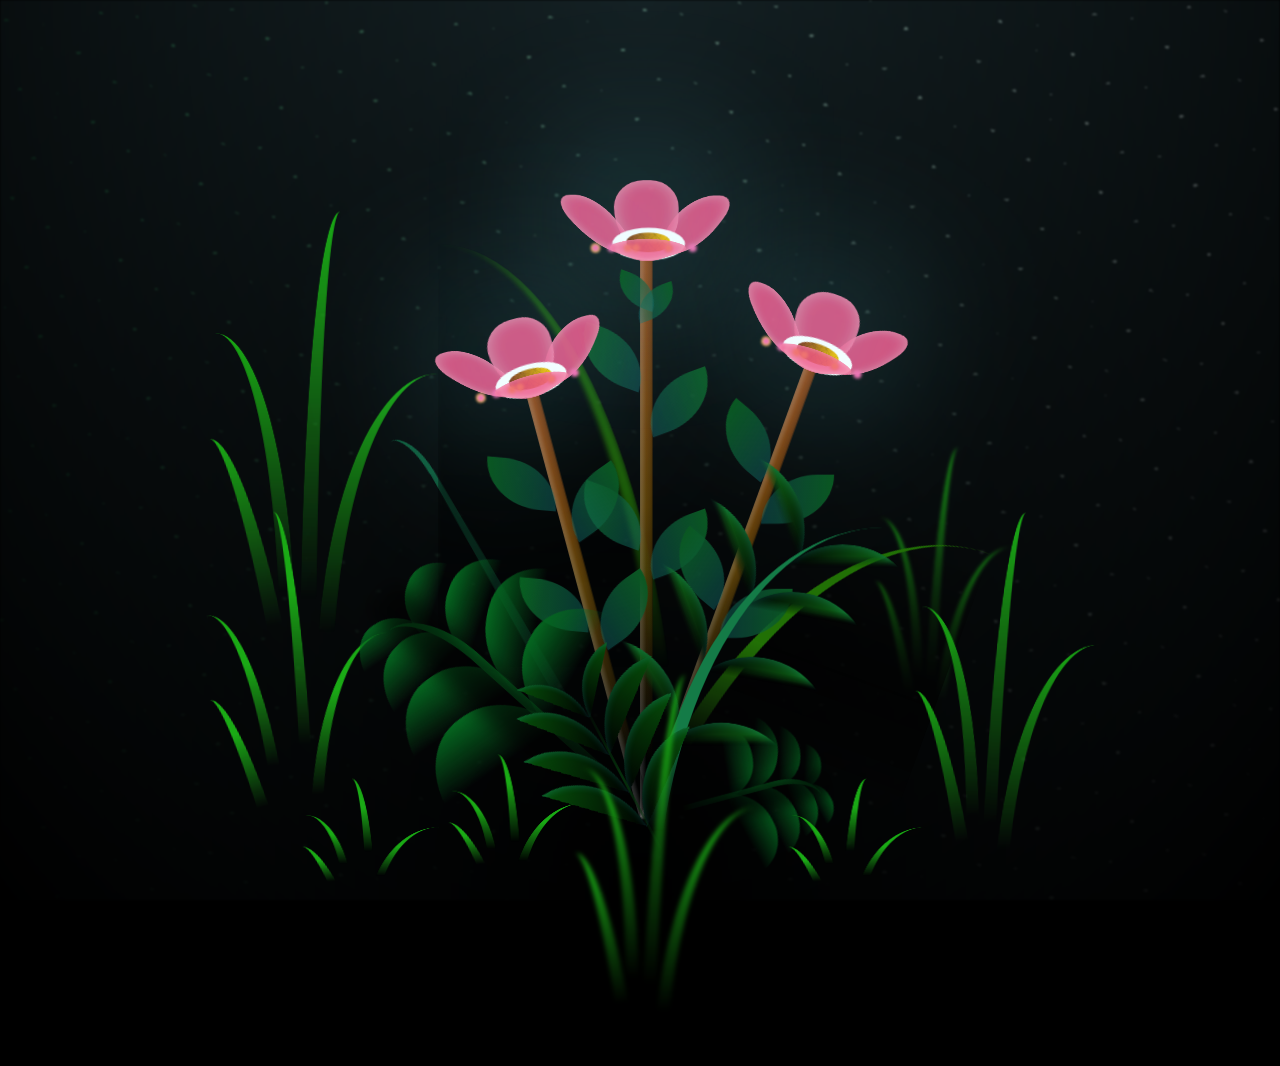
<file: index.html>
<!DOCTYPE html>
<html lang="en">
<head>
    <meta charset="UTF-8">
    <meta http-equiv="X-UA-Compatible" content="IE=edge">
    <meta name="viewport" content="width=device-width, initial-scale=1.0">
    <link rel="stylesheet" href="css/main.css">
    <link rel="icon" href="img/flowers.png" type="image/x-icon">
    <title>flowers</title>
</head>
<body class="container">
    <div class="night"></div>
    <div class="flowers">
      <div class="flower flower--1">
        <div class="flower__leafs flower__leafs--1">
          <div class="flower__leaf flower__leaf--1"></div>
          <div class="flower__leaf flower__leaf--2"></div>
          <div class="flower__leaf flower__leaf--3"></div>
          <div class="flower__leaf flower__leaf--4"></div>
          <div class="flower__white-circle"></div>
  
          <div class="flower__light flower__light--1"></div>
          <div class="flower__light flower__light--2"></div>
          <div class="flower__light flower__light--3"></div>
          <div class="flower__light flower__light--4"></div>
          <div class="flower__light flower__light--5"></div>
          <div class="flower__light flower__light--6"></div>
          <div class="flower__light flower__light--7"></div>
          <div class="flower__light flower__light--8"><span style="color: white;"></span></div>
  
        </div>
        <div class="flower__line">
          <div class="flower__line__leaf flower__line__leaf--1"></div>
          <div class="flower__line__leaf flower__line__leaf--2"></div>
          <div class="flower__line__leaf flower__line__leaf--3"></div>
          <div class="flower__line__leaf flower__line__leaf--4"></div>
          <div class="flower__line__leaf flower__line__leaf--5"></div>
          <div class="flower__line__leaf flower__line__leaf--6"></div>
        </div>
      </div>
  
      <div class="flower flower--2">
        <div class="flower__leafs flower__leafs--2">
          <div class="flower__leaf flower__leaf--1"></div>
          <div class="flower__leaf flower__leaf--2"></div>
          <div class="flower__leaf flower__leaf--3"></div>
          <div class="flower__leaf flower__leaf--4"></div>
          <div class="flower__white-circle"></div>
  
          <div class="flower__light flower__light--1"></div>
          <div class="flower__light flower__light--2"></div>
          <div class="flower__light flower__light--3"></div>
          <div class="flower__light flower__light--4"></div>
          <div class="flower__light flower__light--5"></div>
          <div class="flower__light flower__light--6"></div>
          <div class="flower__light flower__light--7"></div>
          <div class="flower__light flower__light--8"></div>
  
        </div>
        <div class="flower__line">
          <div class="flower__line__leaf flower__line__leaf--1"></div>
          <div class="flower__line__leaf flower__line__leaf--2"></div>
          <div class="flower__line__leaf flower__line__leaf--3"></div>
          <div class="flower__line__leaf flower__line__leaf--4"></div>
        </div>
      </div>
  
      <div class="flower flower--3">
        <div class="flower__leafs flower__leafs--3">
          <div class="flower__leaf flower__leaf--1"></div>
          <div class="flower__leaf flower__leaf--2"></div>
          <div class="flower__leaf flower__leaf--3"></div>
          <div class="flower__leaf flower__leaf--4"></div>
          <div class="flower__white-circle"></div>
  
          <div class="flower__light flower__light--1"></div>
          <div class="flower__light flower__light--2"></div>
          <div class="flower__light flower__light--3"></div>
          <div class="flower__light flower__light--4"></div>
          <div class="flower__light flower__light--5"></div>
          <div class="flower__light flower__light--6"></div>
          <div class="flower__light flower__light--7"></div>
          <div class="flower__light flower__light--8"></div>
  
        </div>
        <div class="flower__line">
          <div class="flower__line__leaf flower__line__leaf--1"></div>
          <div class="flower__line__leaf flower__line__leaf--2"></div>
          <div class="flower__line__leaf flower__line__leaf--3"></div>
          <div class="flower__line__leaf flower__line__leaf--4"></div>
        </div>
      </div>
  
      <div class="grow-ans" style="--d:1.2s">
        <div class="flower__g-long">
          <div class="flower__g-long__top"></div>
          <div class="flower__g-long__bottom"></div>
        </div>
      </div>
  
      <div class="growing-grass">
        <div class="flower__grass flower__grass--1">
          <div class="flower__grass--top"></div>
          <div class="flower__grass--bottom"></div>
          <div class="flower__grass__leaf flower__grass__leaf--1"></div>
          <div class="flower__grass__leaf flower__grass__leaf--2"></div>
          <div class="flower__grass__leaf flower__grass__leaf--3"></div>
          <div class="flower__grass__leaf flower__grass__leaf--4"></div>
          <div class="flower__grass__leaf flower__grass__leaf--5"></div>
          <div class="flower__grass__leaf flower__grass__leaf--6"></div>
          <div class="flower__grass__leaf flower__grass__leaf--7"></div>
          <div class="flower__grass__leaf flower__grass__leaf--8"></div>
          <div class="flower__grass__overlay"></div>
        </div>
      </div>
  
      <div class="growing-grass">
        <div class="flower__grass flower__grass--2">
          <div class="flower__grass--top"></div>
          <div class="flower__grass--bottom"></div>
          <div class="flower__grass__leaf flower__grass__leaf--1"></div>
          <div class="flower__grass__leaf flower__grass__leaf--2"></div>
          <div class="flower__grass__leaf flower__grass__leaf--3"></div>
          <div class="flower__grass__leaf flower__grass__leaf--4"></div>
          <div class="flower__grass__leaf flower__grass__leaf--5"></div>
          <div class="flower__grass__leaf flower__grass__leaf--6"></div>
          <div class="flower__grass__leaf flower__grass__leaf--7"></div>
          <div class="flower__grass__leaf flower__grass__leaf--8"></div>
          <div class="flower__grass__overlay"></div>
        </div>
      </div>
  
      <div class="grow-ans" style="--d:2.4s">
        <div class="flower__g-right flower__g-right--1">
          <div class="leaf"></div>
        </div>
      </div>
  
      <div class="grow-ans" style="--d:2.8s">
        <div class="flower__g-right flower__g-right--2">
          <div class="leaf"></div>
        </div>
      </div>
  
      <div class="grow-ans" style="--d:2.8s">
        <div class="flower__g-front">
          <div class="flower__g-front__leaf-wrapper flower__g-front__leaf-wrapper--1">
            <div class="flower__g-front__leaf"></div>
          </div>
          <div class="flower__g-front__leaf-wrapper flower__g-front__leaf-wrapper--2">
            <div class="flower__g-front__leaf"></div>
          </div>
          <div class="flower__g-front__leaf-wrapper flower__g-front__leaf-wrapper--3">
            <div class="flower__g-front__leaf"></div>
          </div>
          <div class="flower__g-front__leaf-wrapper flower__g-front__leaf-wrapper--4">
            <div class="flower__g-front__leaf"></div>
          </div>
          <div class="flower__g-front__leaf-wrapper flower__g-front__leaf-wrapper--5">
            <div class="flower__g-front__leaf"></div>
          </div>
          <div class="flower__g-front__leaf-wrapper flower__g-front__leaf-wrapper--6">
            <div class="flower__g-front__leaf"></div>
          </div>
          <div class="flower__g-front__leaf-wrapper flower__g-front__leaf-wrapper--7">
            <div class="flower__g-front__leaf"></div>
          </div>
          <div class="flower__g-front__leaf-wrapper flower__g-front__leaf-wrapper--8">
            <div class="flower__g-front__leaf"></div>
          </div>
          <div class="flower__g-front__line"></div>
        </div>
      </div>
  
      <div class="grow-ans" style="--d:3.2s">
        <div class="flower__g-fr">
          <div class="leaf"></div>
          <div class="flower__g-fr__leaf flower__g-fr__leaf--1"></div>
          <div class="flower__g-fr__leaf flower__g-fr__leaf--2"></div>
          <div class="flower__g-fr__leaf flower__g-fr__leaf--3"></div>
          <div class="flower__g-fr__leaf flower__g-fr__leaf--4"></div>
          <div class="flower__g-fr__leaf flower__g-fr__leaf--5"></div>
          <div class="flower__g-fr__leaf flower__g-fr__leaf--6"></div>
          <div class="flower__g-fr__leaf flower__g-fr__leaf--7"></div>
          <div class="flower__g-fr__leaf flower__g-fr__leaf--8"></div>
        </div>
      </div>
  
      <div class="long-g long-g--0">
        <div class="grow-ans" style="--d:3s">
          <div class="leaf leaf--0"></div>
        </div>
        <div class="grow-ans" style="--d:2.2s">
          <div class="leaf leaf--1"></div>
        </div>
        <div class="grow-ans" style="--d:3.4s">
          <div class="leaf leaf--2"></div>
        </div>
        <div class="grow-ans" style="--d:3.6s">
          <div class="leaf leaf--3"></div>
        </div>
      </div>
  
      <div class="long-g long-g--1">
        <div class="grow-ans" style="--d:3.6s">
          <div class="leaf leaf--0"></div>
        </div>
        <div class="grow-ans" style="--d:3.8s">
          <div class="leaf leaf--1"></div>
        </div>
        <div class="grow-ans" style="--d:4s">
          <div class="leaf leaf--2"></div>
        </div>
        <div class="grow-ans" style="--d:4.2s">
          <div class="leaf leaf--3"></div>
        </div>
      </div>
  
      <div class="long-g long-g--2">
        <div class="grow-ans" style="--d:4s">
          <div class="leaf leaf--0"></div>
        </div>
        <div class="grow-ans" style="--d:4.2s">
          <div class="leaf leaf--1"></div>
        </div>
        <div class="grow-ans" style="--d:4.4s">
          <div class="leaf leaf--2"></div>
        </div>
        <div class="grow-ans" style="--d:4.6s">
          <div class="leaf leaf--3"></div>
        </div>
      </div>
  
      <div class="long-g long-g--3">
        <div class="grow-ans" style="--d:4s">
          <div class="leaf leaf--0"></div>
        </div>
        <div class="grow-ans" style="--d:4.2s">
          <div class="leaf leaf--1"></div>
        </div>
        <div class="grow-ans" style="--d:3s">
          <div class="leaf leaf--2"></div>
        </div>
        <div class="grow-ans" style="--d:3.6s">
          <div class="leaf leaf--3"></div>
        </div>
      </div>
  
      <div class="long-g long-g--4">
        <div class="grow-ans" style="--d:4s">
          <div class="leaf leaf--0"></div>
        </div>
        <div class="grow-ans" style="--d:4.2s">
          <div class="leaf leaf--1"></div>
        </div>
        <div class="grow-ans" style="--d:3s">
          <div class="leaf leaf--2"></div>
        </div>
        <div class="grow-ans" style="--d:3.6s">
          <div class="leaf leaf--3"></div>
        </div>
      </div>
  
      <div class="long-g long-g--5">
        <div class="grow-ans" style="--d:4s">
          <div class="leaf leaf--0"></div>
        </div>
        <div class="grow-ans" style="--d:4.2s">
          <div class="leaf leaf--1"></div>
        </div>
        <div class="grow-ans" style="--d:3s">
          <div class="leaf leaf--2"></div>
        </div>
        <div class="grow-ans" style="--d:3.6s">
          <div class="leaf leaf--3"></div>
        </div>
      </div>
  
      <div class="long-g long-g--6">
        <div class="grow-ans" style="--d:4.2s">
          <div class="leaf leaf--0"></div>
        </div>
        <div class="grow-ans" style="--d:4.4s">
          <div class="leaf leaf--1"></div>
        </div>
        <div class="grow-ans" style="--d:4.6s">
          <div class="leaf leaf--2"></div>
        </div>
        <div class="grow-ans" style="--d:4.8s">
          <div class="leaf leaf--3"></div>
        </div>
      </div>
  
      <div class="long-g long-g--7">
        <div class="grow-ans" style="--d:3s">
          <div class="leaf leaf--0"></div>
        </div>
        <div class="grow-ans" style="--d:3.2s">
          <div class="leaf leaf--1"></div>
        </div>
        <div class="grow-ans" style="--d:3.5s">
          <div class="leaf leaf--2"></div>
        </div>
        <div class="grow-ans" style="--d:3.6s">
          <div class="leaf leaf--3"></div>
        </div>
      </div>
    </div>
    
    <script src="main.js"></script>
  </body>
</html>
</file>
<file: css/main.css>
*,
*::after,
*::before {
  padding: 0;
  margin: 0;
  box-sizing: border-box;
}

:root {
  --dark-color: #000;
}

body {
  display: flex;
  align-items: flex-end;
  justify-content: center;
  min-height: 100vh;
  background-color: var(--dark-color);
  overflow: hidden;
  perspective: 1000px;
}

.night {
  position: fixed;
  left: 50%;
  top: 0;
  transform: translateX(-50%);
  width: 100%;
  height: 100%;
  filter: blur(0.1vmin);
  background-image: radial-gradient(ellipse at top, transparent 0%, var(--dark-color)), radial-gradient(ellipse at bottom, var(--dark-color), rgba(145, 233, 255, 0.2)), repeating-linear-gradient(220deg, rgb(0, 0, 0) 0px, rgb(0, 0, 0) 19px, transparent 19px, transparent 22px), repeating-linear-gradient(189deg, rgb(0, 0, 0) 0px, rgb(0, 0, 0) 19px, transparent 19px, transparent 22px), repeating-linear-gradient(148deg, rgb(0, 0, 0) 0px, rgb(0, 0, 0) 19px, transparent 19px, transparent 22px), linear-gradient(90deg, rgb(7, 107, 42), rgb(240, 240, 240));
}

.flowers {
  position: relative;
  transform: scale(0.9);
}

.flower {
  position: absolute;
  bottom: 10vmin;
  transform-origin: bottom center;
  z-index: 10;
  --fl-speed: 0.3s;
}

.flower--1 {
  -webkit-animation: moving-flower-1 4s linear infinite;
  animation: moving-flower-1 4s linear infinite;
}

.flower--1 .flower__line {
  height: 70vmin;
  -webkit-animation-delay: 0.3s;
  animation-delay: 0.3s;
}

.flower--1 .flower__line__leaf--1 {
  -webkit-animation: blooming-leaf-right var(--fl-speed) 1.6s backwards;
  animation: blooming-leaf-right var(--fl-speed) 1.6s backwards;
}

.flower--1 .flower__line__leaf--2 {
  -webkit-animation: blooming-leaf-right var(--fl-speed) 1.4s backwards;
  animation: blooming-leaf-right var(--fl-speed) 1.4s backwards;
}

.flower--1 .flower__line__leaf--3 {
  -webkit-animation: blooming-leaf-left var(--fl-speed) 1.2s backwards;
  animation: blooming-leaf-left var(--fl-speed) 1.2s backwards;
}

.flower--1 .flower__line__leaf--4 {
  -webkit-animation: blooming-leaf-left var(--fl-speed) 1s backwards;
  animation: blooming-leaf-left var(--fl-speed) 1s backwards;
}

.flower--1 .flower__line__leaf--5 {
  -webkit-animation: blooming-leaf-right var(--fl-speed) 1.8s backwards;
  animation: blooming-leaf-right var(--fl-speed) 1.8s backwards;
}

.flower--1 .flower__line__leaf--6 {
  -webkit-animation: blooming-leaf-left var(--fl-speed) 2s backwards;
  animation: blooming-leaf-left var(--fl-speed) 2s backwards;
}

.flower--2 {
  left: 50%;
  transform: rotate(20deg);
  -webkit-animation: moving-flower-2 4s linear infinite;
  animation: moving-flower-2 4s linear infinite;
}

.flower--2 .flower__line {
  height: 60vmin;
  -webkit-animation-delay: 0.6s;
  animation-delay: 0.6s;
}

.flower--2 .flower__line__leaf--1 {
  -webkit-animation: blooming-leaf-right var(--fl-speed) 1.9s backwards;
  animation: blooming-leaf-right var(--fl-speed) 1.9s backwards;
}

.flower--2 .flower__line__leaf--2 {
  -webkit-animation: blooming-leaf-right var(--fl-speed) 1.7s backwards;
  animation: blooming-leaf-right var(--fl-speed) 1.7s backwards;
}

.flower--2 .flower__line__leaf--3 {
  -webkit-animation: blooming-leaf-left var(--fl-speed) 1.5s backwards;
  animation: blooming-leaf-left var(--fl-speed) 1.5s backwards;
}

.flower--2 .flower__line__leaf--4 {
  -webkit-animation: blooming-leaf-left var(--fl-speed) 1.3s backwards;
  animation: blooming-leaf-left var(--fl-speed) 1.3s backwards;
}

.flower--3 {
  left: 50%;
  transform: rotate(-15deg);
  -webkit-animation: moving-flower-3 4s linear infinite;
  animation: moving-flower-3 4s linear infinite;
}

.flower--3 .flower__line {
  -webkit-animation-delay: 0.9s;
  animation-delay: 0.9s;
}

.flower--3 .flower__line__leaf--1 {
  -webkit-animation: blooming-leaf-right var(--fl-speed) 2.5s backwards;
  animation: blooming-leaf-right var(--fl-speed) 2.5s backwards;
}

.flower--3 .flower__line__leaf--2 {
  -webkit-animation: blooming-leaf-right var(--fl-speed) 2.3s backwards;
  animation: blooming-leaf-right var(--fl-speed) 2.3s backwards;
}

.flower--3 .flower__line__leaf--3 {
  -webkit-animation: blooming-leaf-left var(--fl-speed) 2.1s backwards;
  animation: blooming-leaf-left var(--fl-speed) 2.1s backwards;
}

.flower--3 .flower__line__leaf--4 {
  -webkit-animation: blooming-leaf-left var(--fl-speed) 1.9s backwards;
  animation: blooming-leaf-left var(--fl-speed) 1.9s backwards;
}

.flower__leafs {
  position: relative;
  -webkit-animation: blooming-flower 2s backwards;
  animation: blooming-flower 2s backwards;
}

.flower__leafs--1 {
  -webkit-animation-delay: 1.1s;
  animation-delay: 1.1s;
}

.flower__leafs--2 {
  -webkit-animation-delay: 1.4s;
  animation-delay: 1.4s;
}

.flower__leafs--3 {
  -webkit-animation-delay: 1.7s;
  animation-delay: 1.7s;
}

.flower__leafs::after {
  content: "";
  position: absolute;
  left: 0;
  top: 0;
  transform: translate(-50%, -100%);
  width: 8vmin;
  height: 8vmin;
  background-color: #6bf0ff;
  filter: blur(10vmin);
}

.flower__leaf {
  position: absolute;
  bottom: 0;
  left: 50%;
  width: 8vmin;
  height: 11vmin;
  border-radius: 51% 49% 47% 53%/44% 45% 55% 69%;
  background-color: #f672b0;
  background-image: linear-gradient(to top, #ee5286, #ee5286);
  transform-origin: bottom center;
  opacity: 0.9;
  box-shadow: inset 0 0 2vmin rgba(255, 255, 255, 0.5);
}

.flower__leaf--1 {
  transform: translate(-10%, 1%) rotateY(40deg) rotateX(-50deg);
}

.flower__leaf--2 {
  transform: translate(-50%, -4%) rotateX(40deg);
}

.flower__leaf--3 {
  transform: translate(-90%, 0%) rotateY(45deg) rotateX(50deg);
}

.flower__leaf--4 {
  width: 8vmin;
  height: 8vmin;
  transform-origin: bottom left;
  border-radius: 4vmin 10vmin 4vmin 4vmin;
  transform: translate(0%, 18%) rotateX(70deg) rotate(-43deg);
  background-image: linear-gradient(to top, #ee5286, #ee5286);
  z-index: 1;
  opacity: 0.8;
}

.flower__white-circle {
  position: absolute;
  left: -3.5vmin;
  top: -3vmin;
  width: 9vmin;
  height: 4vmin;
  border-radius: 50%;
  background-color: #fff;
}

.flower__white-circle::after {
  content: "";
  position: absolute;
  left: 50%;
  top: 45%;
  transform: translate(-50%, -50%);
  width: 60%;
  height: 60%;
  border-radius: inherit;
  background-image: repeating-linear-gradient(135deg, rgba(0, 0, 0, 0.03) 0px, rgba(0, 0, 0, 0.03) 1px, transparent 1px, transparent 12px), repeating-linear-gradient(45deg, rgba(0, 0, 0, 0.03) 0px, rgba(0, 0, 0, 0.03) 1px, transparent 1px, transparent 12px), repeating-linear-gradient(67.5deg, rgba(0, 0, 0, 0.03) 0px, rgba(0, 0, 0, 0.03) 1px, transparent 1px, transparent 12px), repeating-linear-gradient(135deg, rgba(0, 0, 0, 0.03) 0px, rgba(0, 0, 0, 0.03) 1px, transparent 1px, transparent 12px), repeating-linear-gradient(45deg, rgba(0, 0, 0, 0.03) 0px, rgba(0, 0, 0, 0.03) 1px, transparent 1px, transparent 12px), repeating-linear-gradient(112.5deg, rgba(0, 0, 0, 0.03) 0px, rgba(0, 0, 0, 0.03) 1px, transparent 1px, transparent 12px), repeating-linear-gradient(112.5deg, rgba(0, 0, 0, 0.03) 0px, rgba(0, 0, 0, 0.03) 1px, transparent 1px, transparent 12px), repeating-linear-gradient(45deg, rgba(0, 0, 0, 0.03) 0px, rgba(0, 0, 0, 0.03) 1px, transparent 1px, transparent 12px), repeating-linear-gradient(22.5deg, rgba(0, 0, 0, 0.03) 0px, rgba(0, 0, 0, 0.03) 1px, transparent 1px, transparent 12px), repeating-linear-gradient(45deg, rgba(0, 0, 0, 0.03) 0px, rgba(0, 0, 0, 0.03) 1px, transparent 1px, transparent 12px), repeating-linear-gradient(22.5deg, rgba(0, 0, 0, 0.03) 0px, rgba(0, 0, 0, 0.03) 1px, transparent 1px, transparent 12px), repeating-linear-gradient(135deg, rgba(0, 0, 0, 0.03) 0px, rgba(0, 0, 0, 0.03) 1px, transparent 1px, transparent 12px), repeating-linear-gradient(157.5deg, rgba(0, 0, 0, 0.03) 0px, rgba(0, 0, 0, 0.03) 1px, transparent 1px, transparent 12px), repeating-linear-gradient(67.5deg, rgba(0, 0, 0, 0.03) 0px, rgba(0, 0, 0, 0.03) 1px, transparent 1px, transparent 12px), repeating-linear-gradient(67.5deg, rgba(0, 0, 0, 0.03) 0px, rgba(0, 0, 0, 0.03) 1px, transparent 1px, transparent 12px), linear-gradient(90deg, rgb(127, 47, 21), rgb(255, 206, 0));
}

.flower__line {
  height: 55vmin;
  width: 1.5vmin;
  background-image: linear-gradient(to left, rgba(0, 0, 0, 0.2), transparent, rgba(255, 255, 255, 0.2)), linear-gradient(to top, transparent 10%, #583e08, #944415);
  box-shadow: inset 0 0 2px rgba(0, 0, 0, 0.5);
  -webkit-animation: grow-flower-tree 4s backwards;
  animation: grow-flower-tree 4s backwards;
}

.flower__line__leaf {
  --w: 7vmin;
  --h: calc(var(--w) + 2vmin);
  position: absolute;
  top: 20%;
  left: 90%;
  width: var(--w);
  height: var(--h);
  border-top-right-radius: var(--h);
  border-bottom-left-radius: var(--h);
  background-image: linear-gradient(to top, rgba(20, 117, 122, 0.4), #095721);
}

.flower__line__leaf--1 {
  transform: rotate(70deg) rotateY(30deg);
}

.flower__line__leaf--2 {
  top: 45%;
  transform: rotate(70deg) rotateY(30deg);
}

.flower__line__leaf--3,
.flower__line__leaf--4,
.flower__line__leaf--6 {
  border-top-right-radius: 0;
  border-bottom-left-radius: 0;
  border-top-left-radius: var(--h);
  border-bottom-right-radius: var(--h);
  left: -460%;
  top: 12%;
  transform: rotate(-70deg) rotateY(30deg);
}

.flower__line__leaf--4 {
  top: 40%;
}

.flower__line__leaf--5 {
  top: 0;
  transform-origin: left;
  transform: rotate(70deg) rotateY(30deg) scale(0.6);
}

.flower__line__leaf--6 {
  top: -2%;
  left: -450%;
  transform-origin: right;
  transform: rotate(-70deg) rotateY(30deg) scale(0.6);
}

.flower__light {
  position: absolute;
  bottom: 0vmin;
  width: 1vmin;
  height: 1vmin;
  background-color: rgb(255, 251, 0);
  border-radius: 50%;
  filter: blur(0.2vmin);
  -webkit-animation: light-ans 4s linear infinite backwards;
  animation: light-ans 4s linear infinite backwards;
}

.flower__light:nth-child(odd) {
  background-color: #f76baf;
}

.flower__light--1 {
  left: -2vmin;
  -webkit-animation-delay: 1s;
  animation-delay: 1s;
}

.flower__light--2 {
  left: 3vmin;
  -webkit-animation-delay: 0.5s;
  animation-delay: 0.5s;
}

.flower__light--3 {
  left: -6vmin;
  -webkit-animation-delay: 0.3s;
  animation-delay: 0.3s;
}

.flower__light--4 {
  left: 6vmin;
  -webkit-animation-delay: 0.9s;
  animation-delay: 0.9s;
}

.flower__light--5 {
  left: -1vmin;
  -webkit-animation-delay: 1.5s;
  animation-delay: 1.5s;
}

.flower__light--6 {
  left: -4vmin;
  -webkit-animation-delay: 3s;
  animation-delay: 3s;
}

.flower__light--7 {
  left: 3vmin;
  -webkit-animation-delay: 2s;
  animation-delay: 2s;
}

.flower__light--8 {
  left: -6vmin;
  -webkit-animation-delay: 3.5s;
  animation-delay: 3.5s;
}

.flower__light--8 span {
  left: -6vmin;
  -webkit-animation-delay: 1s;
 

}

.flower__grass {
  --c: #04661f;
  --line-w: 1.5vmin;
  position: absolute;
  bottom: 12vmin;
  left: -7vmin;
  display: flex;
  flex-direction: column;
  align-items: flex-end;
  z-index: 20;
  transform-origin: bottom center;
  transform: rotate(-48deg) rotateY(40deg);
}

.flower__grass--1 {
  -webkit-animation: moving-grass 2s linear infinite;
  animation: moving-grass 2s linear infinite;
}

.flower__grass--2 {
  left: 2vmin;
  bottom: 10vmin;
  transform: scale(0.5) rotate(75deg) rotateX(10deg) rotateY(-200deg);
  opacity: 0.8;
  z-index: 0;
  -webkit-animation: moving-grass--2 1.5s linear infinite;
  animation: moving-grass--2 1.5s linear infinite;
}

.flower__grass--top {
  width: 7vmin;
  height: 10vmin;
  border-top-right-radius: 100%;
  border-right: var(--line-w) solid var(--c);
  transform-origin: bottom center;
  transform: rotate(-2deg);
}

.flower__grass--bottom {
  margin-top: -2px;
  width: var(--line-w);
  height: 25vmin;
  background-image: linear-gradient(to top, transparent, var(--c));
}

.flower__grass__leaf {
  --size: 10vmin;
  position: absolute;
  width: calc(var(--size) * 2.1);
  height: var(--size);
  border-top-left-radius: var(--size);
  border-top-right-radius: var(--size);
  background-image: linear-gradient(to top, transparent, transparent 30%, var(--c));
  z-index: 100;
}

.flower__grass__leaf--1 {
  top: -6%;
  left: 30%;
  --size: 6vmin;
  transform: rotate(-20deg);
  -webkit-animation: growing-grass-ans--1 2s 2.6s backwards;
  animation: growing-grass-ans--1 2s 2.6s backwards;
}

@-webkit-keyframes growing-grass-ans--1 {
  0% {
    transform-origin: bottom left;
    transform: rotate(-20deg) scale(0);
  }
}

@keyframes growing-grass-ans--1 {
  0% {
    transform-origin: bottom left;
    transform: rotate(-20deg) scale(0);
  }
}

.flower__grass__leaf--2 {
  top: -5%;
  left: -110%;
  --size: 6vmin;
  transform: rotate(10deg);
  -webkit-animation: growing-grass-ans--2 2s 2.4s linear backwards;
  animation: growing-grass-ans--2 2s 2.4s linear backwards;
}

@-webkit-keyframes growing-grass-ans--2 {
  0% {
    transform-origin: bottom right;
    transform: rotate(10deg) scale(0);
  }
}

@keyframes growing-grass-ans--2 {
  0% {
    transform-origin: bottom right;
    transform: rotate(10deg) scale(0);
  }
}

.flower__grass__leaf--3 {
  top: 5%;
  left: 60%;
  --size: 8vmin;
  transform: rotate(-18deg) rotateX(-20deg);
  -webkit-animation: growing-grass-ans--3 2s 2.2s linear backwards;
  animation: growing-grass-ans--3 2s 2.2s linear backwards;
}

@-webkit-keyframes growing-grass-ans--3 {
  0% {
    transform-origin: bottom left;
    transform: rotate(-18deg) rotateX(-20deg) scale(0);
  }
}

@keyframes growing-grass-ans--3 {
  0% {
    transform-origin: bottom left;
    transform: rotate(-18deg) rotateX(-20deg) scale(0);
  }
}

.flower__grass__leaf--4 {
  top: 6%;
  left: -135%;
  --size: 8vmin;
  transform: rotate(2deg);
  -webkit-animation: growing-grass-ans--4 2s 2s linear backwards;
  animation: growing-grass-ans--4 2s 2s linear backwards;
}

@-webkit-keyframes growing-grass-ans--4 {
  0% {
    transform-origin: bottom right;
    transform: rotate(2deg) scale(0);
  }
}

@keyframes growing-grass-ans--4 {
  0% {
    transform-origin: bottom right;
    transform: rotate(2deg) scale(0);
  }
}

.flower__grass__leaf--5 {
  top: 20%;
  left: 60%;
  --size: 10vmin;
  transform: rotate(-24deg) rotateX(-20deg);
  -webkit-animation: growing-grass-ans--5 2s 1.8s linear backwards;
  animation: growing-grass-ans--5 2s 1.8s linear backwards;
}

@-webkit-keyframes growing-grass-ans--5 {
  0% {
    transform-origin: bottom left;
    transform: rotate(-24deg) rotateX(-20deg) scale(0);
  }
}

@keyframes growing-grass-ans--5 {
  0% {
    transform-origin: bottom left;
    transform: rotate(-24deg) rotateX(-20deg) scale(0);
  }
}

.flower__grass__leaf--6 {
  top: 22%;
  left: -180%;
  --size: 10vmin;
  transform: rotate(10deg);
  -webkit-animation: growing-grass-ans--6 2s 1.6s linear backwards;
  animation: growing-grass-ans--6 2s 1.6s linear backwards;
}

@-webkit-keyframes growing-grass-ans--6 {
  0% {
    transform-origin: bottom right;
    transform: rotate(10deg) scale(0);
  }
}

@keyframes growing-grass-ans--6 {
  0% {
    transform-origin: bottom right;
    transform: rotate(10deg) scale(0);
  }
}

.flower__grass__leaf--7 {
  top: 39%;
  left: 70%;
  --size: 10vmin;
  transform: rotate(-10deg);
  -webkit-animation: growing-grass-ans--7 2s 1.4s linear backwards;
  animation: growing-grass-ans--7 2s 1.4s linear backwards;
}

@-webkit-keyframes growing-grass-ans--7 {
  0% {
    transform-origin: bottom left;
    transform: rotate(-10deg) scale(0);
  }
}

@keyframes growing-grass-ans--7 {
  0% {
    transform-origin: bottom left;
    transform: rotate(-10deg) scale(0);
  }
}

.flower__grass__leaf--8 {
  top: 40%;
  left: -215%;
  --size: 11vmin;
  transform: rotate(10deg);
  -webkit-animation: growing-grass-ans--8 2s 1.2s linear backwards;
  animation: growing-grass-ans--8 2s 1.2s linear backwards;
}

@-webkit-keyframes growing-grass-ans--8 {
  0% {
    transform-origin: bottom right;
    transform: rotate(10deg) scale(0);
  }
}

@keyframes growing-grass-ans--8 {
  0% {
    transform-origin: bottom right;
    transform: rotate(10deg) scale(0);
  }
}

.flower__grass__overlay {
  position: absolute;
  top: -10%;
  right: 0%;
  width: 100%;
  height: 100%;
  background-color: rgba(0, 0, 0, 0.6);
  filter: blur(1.5vmin);
  z-index: 100;
}

.flower__g-long {
  --w: 2vmin;
  --h: 6vmin;
  --c: #0e5b3c;
  position: absolute;
  bottom: 10vmin;
  left: -3vmin;
  transform-origin: bottom center;
  transform: rotate(-30deg) rotateY(-20deg);
  display: flex;
  flex-direction: column;
  align-items: flex-end;
  -webkit-animation: flower-g-long-ans 3s linear infinite;
  animation: flower-g-long-ans 3s linear infinite;
}

@-webkit-keyframes flower-g-long-ans {

  0%,
  100% {
    transform: rotate(-30deg) rotateY(-20deg);
  }

  50% {
    transform: rotate(-32deg) rotateY(-20deg);
  }
}

@keyframes flower-g-long-ans {

  0%,
  100% {
    transform: rotate(-30deg) rotateY(-20deg);
  }

  50% {
    transform: rotate(-32deg) rotateY(-20deg);
  }
}

.flower__g-long__top {
  top: calc(var(--h) * -1);
  width: calc(var(--w) + 1vmin);
  height: var(--h);
  border-top-right-radius: 100%;
  border-right: 0.7vmin solid var(--c);
  transform: translate(-0.7vmin, 1vmin);
}

.flower__g-long__bottom {
  width: var(--w);
  height: 50vmin;
  transform-origin: bottom center;
  background-image: linear-gradient(to top, transparent 30%, var(--c));
  box-shadow: inset 0 0 2px rgba(0, 0, 0, 0.5);
  -webkit-clip-path: polygon(35% 0, 65% 1%, 100% 100%, 0% 100%);
  clip-path: polygon(35% 0, 65% 1%, 100% 100%, 0% 100%);
}

.flower__g-right {
  position: absolute;
  bottom: 6vmin;
  left: -2vmin;
  transform-origin: bottom left;
  transform: rotate(20deg);
}

.flower__g-right .leaf {
  width: 30vmin;
  height: 50vmin;
  border-top-left-radius: 100%;
  border-left: 2vmin solid #217005;
  background-image: linear-gradient(to bottom, transparent, var(--dark-color) 60%);
  -webkit-mask-image: linear-gradient(to top, transparent 30%, #24803e 60%);
}

.flower__g-right--1 {
  -webkit-animation: flower-g-right-ans 2.5s linear infinite;
  animation: flower-g-right-ans 2.5s linear infinite;
}

.flower__g-right--2 {
  left: 5vmin;
  transform: rotateY(-180deg);
  -webkit-animation: flower-g-right-ans--2 3s linear infinite;
  animation: flower-g-right-ans--2 3s linear infinite;
}

.flower__g-right--2 .leaf {
  height: 75vmin;
  filter: blur(0.3vmin);
  opacity: 0.8;
}

@-webkit-keyframes flower-g-right-ans {

  0%,
  100% {
    transform: rotate(20deg);
  }

  50% {
    transform: rotate(24deg) rotateX(-20deg);
  }
}

@keyframes flower-g-right-ans {

  0%,
  100% {
    transform: rotate(20deg);
  }

  50% {
    transform: rotate(24deg) rotateX(-20deg);
  }
}

@-webkit-keyframes flower-g-right-ans--2 {

  0%,
  100% {
    transform: rotateY(-180deg) rotate(0deg) rotateX(-20deg);
  }

  50% {
    transform: rotateY(-180deg) rotate(6deg) rotateX(-20deg);
  }
}

@keyframes flower-g-right-ans--2 {

  0%,
  100% {
    transform: rotateY(-180deg) rotate(0deg) rotateX(-20deg);
  }

  50% {
    transform: rotateY(-180deg) rotate(6deg) rotateX(-20deg);
  }
}

.flower__g-front {
  position: absolute;
  bottom: 6vmin;
  left: 2.5vmin;
  z-index: 100;
  transform-origin: bottom center;
  transform: rotate(-28deg) rotateY(30deg) scale(1.04);
  -webkit-animation: flower__g-front-ans 2s linear infinite;
  animation: flower__g-front-ans 2s linear infinite;
}

@-webkit-keyframes flower__g-front-ans {

  0%,
  100% {
    transform: rotate(-28deg) rotateY(30deg) scale(1.04);
  }

  50% {
    transform: rotate(-35deg) rotateY(40deg) scale(1.04);
  }
}

@keyframes flower__g-front-ans {

  0%,
  100% {
    transform: rotate(-28deg) rotateY(30deg) scale(1.04);
  }

  50% {
    transform: rotate(-35deg) rotateY(40deg) scale(1.04);
  }
}

.flower__g-front__line {
  width: 0.3vmin;
  height: 20vmin;
  background-image: linear-gradient(to top, transparent, #042e0b, transparent 100%);
  position: relative;
}

.flower__g-front__leaf-wrapper {
  position: absolute;
  top: 0;
  left: 0;
  transform-origin: bottom left;
  transform: rotate(10deg);
}

.flower__g-front__leaf-wrapper:nth-child(even) {
  left: 0vmin;
  transform: rotateY(-180deg) rotate(5deg);
  -webkit-animation: flower__g-front__leaf-left-ans 1s ease-in backwards;
  animation: flower__g-front__leaf-left-ans 1s ease-in backwards;
}

.flower__g-front__leaf-wrapper:nth-child(odd) {
  -webkit-animation: flower__g-front__leaf-ans 1s ease-in backwards;
  animation: flower__g-front__leaf-ans 1s ease-in backwards;
}

.flower__g-front__leaf-wrapper--1 {
  top: -8vmin;
  transform: scale(0.7);
  -webkit-animation: flower__g-front__leaf-ans 1s 5.5s ease-in backwards !important;
  animation: flower__g-front__leaf-ans 1s 5.5s ease-in backwards !important;
}

.flower__g-front__leaf-wrapper--2 {
  top: -8vmin;
  transform: rotateY(-180deg) scale(0.7) !important;
  -webkit-animation: flower__g-front__leaf-left-ans-2 1s 4.6s ease-in backwards !important;
  animation: flower__g-front__leaf-left-ans-2 1s 4.6s ease-in backwards !important;
}

.flower__g-front__leaf-wrapper--3 {
  top: -3vmin;
  -webkit-animation: flower__g-front__leaf-ans 1s 4.6s ease-in backwards;
  animation: flower__g-front__leaf-ans 1s 4.6s ease-in backwards;
}

.flower__g-front__leaf-wrapper--4 {
  top: -3vmin;
  transform: rotateY(-180deg) scale(0.9) !important;
  -webkit-animation: flower__g-front__leaf-left-ans-2 1s 4.6s ease-in backwards !important;
  animation: flower__g-front__leaf-left-ans-2 1s 4.6s ease-in backwards !important;
}

@-webkit-keyframes flower__g-front__leaf-left-ans-2 {
  0% {
    transform: rotateY(-180deg) scale(0);
  }
}

@keyframes flower__g-front__leaf-left-ans-2 {
  0% {
    transform: rotateY(-180deg) scale(0);
  }
}

.flower__g-front__leaf-wrapper--5,
.flower__g-front__leaf-wrapper--6 {
  top: 2vmin;
}

.flower__g-front__leaf-wrapper--7,
.flower__g-front__leaf-wrapper--8 {
  top: 6.5vmin;
}

.flower__g-front__leaf-wrapper--2 {
  -webkit-animation-delay: 5.2s !important;
  animation-delay: 5.2s !important;
}

.flower__g-front__leaf-wrapper--3 {
  -webkit-animation-delay: 4.9s !important;
  animation-delay: 4.9s !important;
}

.flower__g-front__leaf-wrapper--5 {
  -webkit-animation-delay: 4.3s !important;
  animation-delay: 4.3s !important;
}

.flower__g-front__leaf-wrapper--6 {
  -webkit-animation-delay: 4.1s !important;
  animation-delay: 4.1s !important;
}

.flower__g-front__leaf-wrapper--7 {
  -webkit-animation-delay: 3.8s !important;
  animation-delay: 3.8s !important;
}

.flower__g-front__leaf-wrapper--8 {
  -webkit-animation-delay: 3.5s !important;
  animation-delay: 3.5s !important;
}

@-webkit-keyframes flower__g-front__leaf-ans {
  0% {
    transform: rotate(10deg) scale(0);
  }
}

@keyframes flower__g-front__leaf-ans {
  0% {
    transform: rotate(10deg) scale(0);
  }
}

@-webkit-keyframes flower__g-front__leaf-left-ans {
  0% {
    transform: rotateY(-180deg) rotate(5deg) scale(0);
  }
}

@keyframes flower__g-front__leaf-left-ans {
  0% {
    transform: rotateY(-180deg) rotate(5deg) scale(0);
  }
}

.flower__g-front__leaf {
  width: 10vmin;
  height: 10vmin;
  border-radius: 100% 0% 0% 100%/100% 100% 0% 0%;
  box-shadow: inset 0 2px 1vmin hsla(184deg, 97%, 58%, 0.2);
  background-image: linear-gradient(to bottom left, transparent, var(--dark-color)), linear-gradient(to bottom right, #064f0a 50%, transparent 50%, transparent);
  -webkit-mask-image: linear-gradient(to bottom right, #097149 50%, transparent 50%, transparent);
  mask-image: linear-gradient(to bottom right, #0e8723 50%, transparent 50%, transparent);
}

.flower__g-fr {
  position: absolute;
  bottom: -4vmin;
  left: vmin;
  transform-origin: bottom left;
  z-index: 10;
  -webkit-animation: flower__g-fr-ans 2s linear infinite;
  animation: flower__g-fr-ans 2s linear infinite;
}

@-webkit-keyframes flower__g-fr-ans {

  0%,
  100% {
    transform: rotate(2deg);
  }

  50% {
    transform: rotate(4deg);
  }
}

@keyframes flower__g-fr-ans {

  0%,
  100% {
    transform: rotate(2deg);
  }

  50% {
    transform: rotate(4deg);
  }
}

.flower__g-fr .leaf {
  width: 30vmin;
  height: 50vmin;
  border-top-left-radius: 100%;
  border-left: 2vmin solid #147b47;
  -webkit-mask-image: linear-gradient(to top, transparent 25%, #0e4e2a 50%);
  position: relative;
  z-index: 1;
}

.flower__g-fr__leaf {
  position: absolute;
  top: 0;
  left: 0;
  width: 10vmin;
  height: 10vmin;
  border-radius: 100% 0% 0% 100%/100% 100% 0% 0%;
  box-shadow: inset 0 2px 1vmin hsla(184deg, 97%, 58%, 0.2);
  background-image: linear-gradient(to bottom left, transparent, var(--dark-color) 98%), linear-gradient(to bottom right, #106e18 45%, transparent 50%, transparent);
  -webkit-mask-image: linear-gradient(135deg, #175f22 40%, transparent 50%, transparent);
}

.flower__g-fr__leaf--1 {
  left: 20vmin;
  transform: rotate(45deg);
  -webkit-animation: flower__g-fr-leaft-ans-1 0.5s 5.2s linear backwards;
  animation: flower__g-fr-leaft-ans-1 0.5s 5.2s linear backwards;
}

@-webkit-keyframes flower__g-fr-leaft-ans-1 {
  0% {
    transform-origin: left;
    transform: rotate(45deg) scale(0);
  }
}

@keyframes flower__g-fr-leaft-ans-1 {
  0% {
    transform-origin: left;
    transform: rotate(45deg) scale(0);
  }
}

.flower__g-fr__leaf--2 {
  left: 12vmin;
  top: -7vmin;
  transform: rotate(25deg) rotateY(-180deg);
  -webkit-animation: flower__g-fr-leaft-ans-6 0.5s 5s linear backwards;
  animation: flower__g-fr-leaft-ans-6 0.5s 5s linear backwards;
}

.flower__g-fr__leaf--3 {
  left: 15vmin;
  top: 6vmin;
  transform: rotate(55deg);
  -webkit-animation: flower__g-fr-leaft-ans-5 0.5s 4.8s linear backwards;
  animation: flower__g-fr-leaft-ans-5 0.5s 4.8s linear backwards;
}

.flower__g-fr__leaf--4 {
  left: 6vmin;
  top: -2vmin;
  transform: rotate(25deg) rotateY(-180deg);
  -webkit-animation: flower__g-fr-leaft-ans-6 0.5s 4.6s linear backwards;
  animation: flower__g-fr-leaft-ans-6 0.5s 4.6s linear backwards;
}

.flower__g-fr__leaf--5 {
  left: 10vmin;
  top: 14vmin;
  transform: rotate(55deg);
  -webkit-animation: flower__g-fr-leaft-ans-5 0.5s 4.4s linear backwards;
  animation: flower__g-fr-leaft-ans-5 0.5s 4.4s linear backwards;
}

@-webkit-keyframes flower__g-fr-leaft-ans-5 {
  0% {
    transform-origin: left;
    transform: rotate(55deg) scale(0);
  }
}

@keyframes flower__g-fr-leaft-ans-5 {
  0% {
    transform-origin: left;
    transform: rotate(55deg) scale(0);
  }
}

.flower__g-fr__leaf--6 {
  left: 0vmin;
  top: 6vmin;
  transform: rotate(25deg) rotateY(-180deg);
  -webkit-animation: flower__g-fr-leaft-ans-6 0.5s 4.2s linear backwards;
  animation: flower__g-fr-leaft-ans-6 0.5s 4.2s linear backwards;
}

@-webkit-keyframes flower__g-fr-leaft-ans-6 {
  0% {
    transform-origin: right;
    transform: rotate(25deg) rotateY(-180deg) scale(0);
  }
}

@keyframes flower__g-fr-leaft-ans-6 {
  0% {
    transform-origin: right;
    transform: rotate(25deg) rotateY(-180deg) scale(0);
  }
}

.flower__g-fr__leaf--7 {
  left: 5vmin;
  top: 22vmin;
  transform: rotate(45deg);
  -webkit-animation: flower__g-fr-leaft-ans-7 0.5s 4s linear backwards;
  animation: flower__g-fr-leaft-ans-7 0.5s 4s linear backwards;
}

@-webkit-keyframes flower__g-fr-leaft-ans-7 {
  0% {
    transform-origin: left;
    transform: rotate(45deg) scale(0);
  }
}

@keyframes flower__g-fr-leaft-ans-7 {
  0% {
    transform-origin: left;
    transform: rotate(45deg) scale(0);
  }
}

.flower__g-fr__leaf--8 {
  left: -4vmin;
  top: 15vmin;
  transform: rotate(15deg) rotateY(-180deg);
  -webkit-animation: flower__g-fr-leaft-ans-8 0.5s 3.8s linear backwards;
  animation: flower__g-fr-leaft-ans-8 0.5s 3.8s linear backwards;
}

@-webkit-keyframes flower__g-fr-leaft-ans-8 {
  0% {
    transform-origin: right;
    transform: rotate(15deg) rotateY(-180deg) scale(0);
  }
}

@keyframes flower__g-fr-leaft-ans-8 {
  0% {
    transform-origin: right;
    transform: rotate(15deg) rotateY(-180deg) scale(0);
  }
}

.long-g {
  position: absolute;
  bottom: 25vmin;
  left: -42vmin;
  transform-origin: bottom left;
}

.long-g--1 {
  bottom: 0vmin;
  transform: scale(0.8) rotate(-5deg);
}

.long-g--1 .leaf {
  -webkit-mask-image: linear-gradient(to top, transparent 40%, #196d2a 80%) !important;
}

.long-g--1 .leaf--1 {
  --w: 5vmin;
  --h: 60vmin;
  left: -2vmin;
  transform: rotate(3deg) rotateY(-180deg);
}

.long-g--2,
.long-g--3 {
  bottom: -3vmin;
  left: -35vmin;
  transform-origin: center;
  transform: scale(0.6) rotateX(60deg);
}

.long-g--2 .leaf,
.long-g--3 .leaf {
  -webkit-mask-image: linear-gradient(to top, transparent 50%, #176220 80%) !important;
}

.long-g--2 .leaf--1,
.long-g--3 .leaf--1 {
  left: -1vmin;
  transform: rotateY(-180deg);
}

.long-g--3 {
  left: -17vmin;
  bottom: 0vmin;
}

.long-g--3 .leaf {
  -webkit-mask-image: linear-gradient(to top, transparent 40%, #176220 80%) !important;
}

.long-g--4 {
  left: 25vmin;
  bottom: -3vmin;
  transform-origin: center;
  transform: scale(0.6) rotateX(60deg);
}

.long-g--4 .leaf {
  -webkit-mask-image: linear-gradient(to top, transparent 50%, #176220 80%) !important;
}

.long-g--5 {
  left: 42vmin;
  bottom: 0vmin;
  transform: scale(0.8) rotate(2deg);
}

.long-g--6 {
  left: 0vmin;
  bottom: -20vmin;
  z-index: 100;
  filter: blur(0.3vmin);
  transform: scale(0.8) rotate(2deg);
}

.long-g--7 {
  left: 35vmin;
  bottom: 20vmin;
  z-index: -1;
  filter: blur(0.3vmin);
  transform: scale(0.6) rotate(2deg);
  opacity: 0.7;
}

.long-g .leaf {
  --w: 15vmin;
  --h: 40vmin;
  --c: #1aaa15;
  position: absolute;
  bottom: 0;
  width: var(--w);
  height: var(--h);
  border-top-left-radius: 100%;
  border-left: 2vmin solid var(--c);
  -webkit-mask-image: linear-gradient(to top, transparent 20%, var(--dark-color));
  transform-origin: bottom center;
}

.long-g .leaf--0 {
  left: 2vmin;
  -webkit-animation: leaf-ans-1 4s linear infinite;
  animation: leaf-ans-1 4s linear infinite;
}

.long-g .leaf--1 {
  --w: 5vmin;
  --h: 60vmin;
  -webkit-animation: leaf-ans-1 4s linear infinite;
  animation: leaf-ans-1 4s linear infinite;
}

.long-g .leaf--2 {
  --w: 10vmin;
  --h: 40vmin;
  left: -0.5vmin;
  bottom: 5vmin;
  transform-origin: bottom left;
  transform: rotateY(-180deg);
  -webkit-animation: leaf-ans-2 3s linear infinite;
  animation: leaf-ans-2 3s linear infinite;
}

.long-g .leaf--3 {
  --w: 5vmin;
  --h: 30vmin;
  left: -1vmin;
  bottom: 3.2vmin;
  transform-origin: bottom left;
  transform: rotate(-10deg) rotateY(-180deg);
  -webkit-animation: leaf-ans-3 3s linear infinite;
  animation: leaf-ans-3 3s linear infinite;
}

@-webkit-keyframes leaf-ans-1 {

  0%,
  100% {
    transform: rotate(-5deg) scale(1);
  }

  50% {
    transform: rotate(5deg) scale(1.1);
  }
}

@keyframes leaf-ans-1 {

  0%,
  100% {
    transform: rotate(-5deg) scale(1);
  }

  50% {
    transform: rotate(5deg) scale(1.1);
  }
}

@-webkit-keyframes leaf-ans-2 {

  0%,
  100% {
    transform: rotateY(-180deg) rotate(5deg);
  }

  50% {
    transform: rotateY(-180deg) rotate(0deg) scale(1.1);
  }
}

@keyframes leaf-ans-2 {

  0%,
  100% {
    transform: rotateY(-180deg) rotate(5deg);
  }

  50% {
    transform: rotateY(-180deg) rotate(0deg) scale(1.1);
  }
}

@-webkit-keyframes leaf-ans-3 {

  0%,
  100% {
    transform: rotate(-10deg) rotateY(-180deg);
  }

  50% {
    transform: rotate(-20deg) rotateY(-180deg);
  }
}

@keyframes leaf-ans-3 {

  0%,
  100% {
    transform: rotate(-10deg) rotateY(-180deg);
  }

  50% {
    transform: rotate(-20deg) rotateY(-180deg);
  }
}

.grow-ans {
  -webkit-animation: grow-ans 2s var(--d) backwards;
  animation: grow-ans 2s var(--d) backwards;
}

@-webkit-keyframes grow-ans {
  0% {
    transform: scale(0);
    opacity: 0;
  }
}

@keyframes grow-ans {
  0% {
    transform: scale(0);
    opacity: 0;
  }
}

@-webkit-keyframes light-ans {
  0% {
    opacity: 0;
    transform: translateY(0vmin);
  }

  25% {
    opacity: 1;
    transform: translateY(-5vmin) translateX(-2vmin);
  }

  50% {
    opacity: 1;
    transform: translateY(-15vmin) translateX(2vmin);
    filter: blur(0.2vmin);
  }

  75% {
    transform: translateY(-20vmin) translateX(-2vmin);
    filter: blur(0.2vmin);
  }

  100% {
    transform: translateY(-30vmin);
    opacity: 0;
    filter: blur(1vmin);
  }
}

@keyframes light-ans {
  0% {
    opacity: 0;
    transform: translateY(0vmin);
  }

  25% {
    opacity: 1;
    transform: translateY(-5vmin) translateX(-2vmin);
  }

  50% {
    opacity: 1;
    transform: translateY(-15vmin) translateX(2vmin);
    filter: blur(0.2vmin);
  }

  75% {
    transform: translateY(-20vmin) translateX(-2vmin);
    filter: blur(0.2vmin);
  }

  100% {
    transform: translateY(-30vmin);
    opacity: 0;
    filter: blur(1vmin);
  }
}

@-webkit-keyframes moving-flower-1 {

  0%,
  100% {
    transform: rotate(2deg);
  }

  50% {
    transform: rotate(-2deg);
  }
}

@keyframes moving-flower-1 {

  0%,
  100% {
    transform: rotate(2deg);
  }

  50% {
    transform: rotate(-2deg);
  }
}

@-webkit-keyframes moving-flower-2 {

  0%,
  100% {
    transform: rotate(18deg);
  }

  50% {
    transform: rotate(14deg);
  }
}

@keyframes moving-flower-2 {

  0%,
  100% {
    transform: rotate(18deg);
  }

  50% {
    transform: rotate(14deg);
  }
}

@-webkit-keyframes moving-flower-3 {

  0%,
  100% {
    transform: rotate(-18deg);
  }

  50% {
    transform: rotate(-20deg) rotateY(-10deg);
  }
}

@keyframes moving-flower-3 {

  0%,
  100% {
    transform: rotate(-18deg);
  }

  50% {
    transform: rotate(-20deg) rotateY(-10deg);
  }
}

@-webkit-keyframes blooming-leaf-right {
  0% {
    transform-origin: left;
    transform: rotate(70deg) rotateY(30deg) scale(0);
  }
}

@keyframes blooming-leaf-right {
  0% {
    transform-origin: left;
    transform: rotate(70deg) rotateY(30deg) scale(0);
  }
}

@-webkit-keyframes blooming-leaf-left {
  0% {
    transform-origin: right;
    transform: rotate(-70deg) rotateY(30deg) scale(0);
  }
}

@keyframes blooming-leaf-left {
  0% {
    transform-origin: right;
    transform: rotate(-70deg) rotateY(30deg) scale(0);
  }
}

@-webkit-keyframes grow-flower-tree {
  0% {
    height: 0;
    border-radius: 1vmin;
  }
}

@keyframes grow-flower-tree {
  0% {
    height: 0;
    border-radius: 1vmin;
  }
}

@-webkit-keyframes blooming-flower {
  0% {
    transform: scale(0);
  }
}

@keyframes blooming-flower {
  0% {
    transform: scale(0);
  }
}

@-webkit-keyframes moving-grass {

  0%,
  100% {
    transform: rotate(-48deg) rotateY(40deg);
  }

  50% {
    transform: rotate(-50deg) rotateY(40deg);
  }
}

@keyframes moving-grass {

  0%,
  100% {
    transform: rotate(-48deg) rotateY(40deg);
  }

  50% {
    transform: rotate(-50deg) rotateY(40deg);
  }
}

@-webkit-keyframes moving-grass--2 {

  0%,
  100% {
    transform: scale(0.5) rotate(75deg) rotateX(10deg) rotateY(-200deg);
  }

  50% {
    transform: scale(0.5) rotate(79deg) rotateX(10deg) rotateY(-200deg);
  }
}

@keyframes moving-grass--2 {

  0%,
  100% {
    transform: scale(0.5) rotate(75deg) rotateX(10deg) rotateY(-200deg);
  }

  50% {
    transform: scale(0.5) rotate(79deg) rotateX(10deg) rotateY(-200deg);
  }
}

.growing-grass {
  -webkit-animation: growing-grass-ans 1s 2s backwards;
  animation: growing-grass-ans 1s 2s backwards;
}

@-webkit-keyframes growing-grass-ans {
  0% {
    transform: scale(0);
  }
}

@keyframes growing-grass-ans {
  0% {
    transform: scale(0);
  }
}

.container * {
  -webkit-animation-play-state: paused !important;
  animation-play-state: paused !important;
}
</file>
